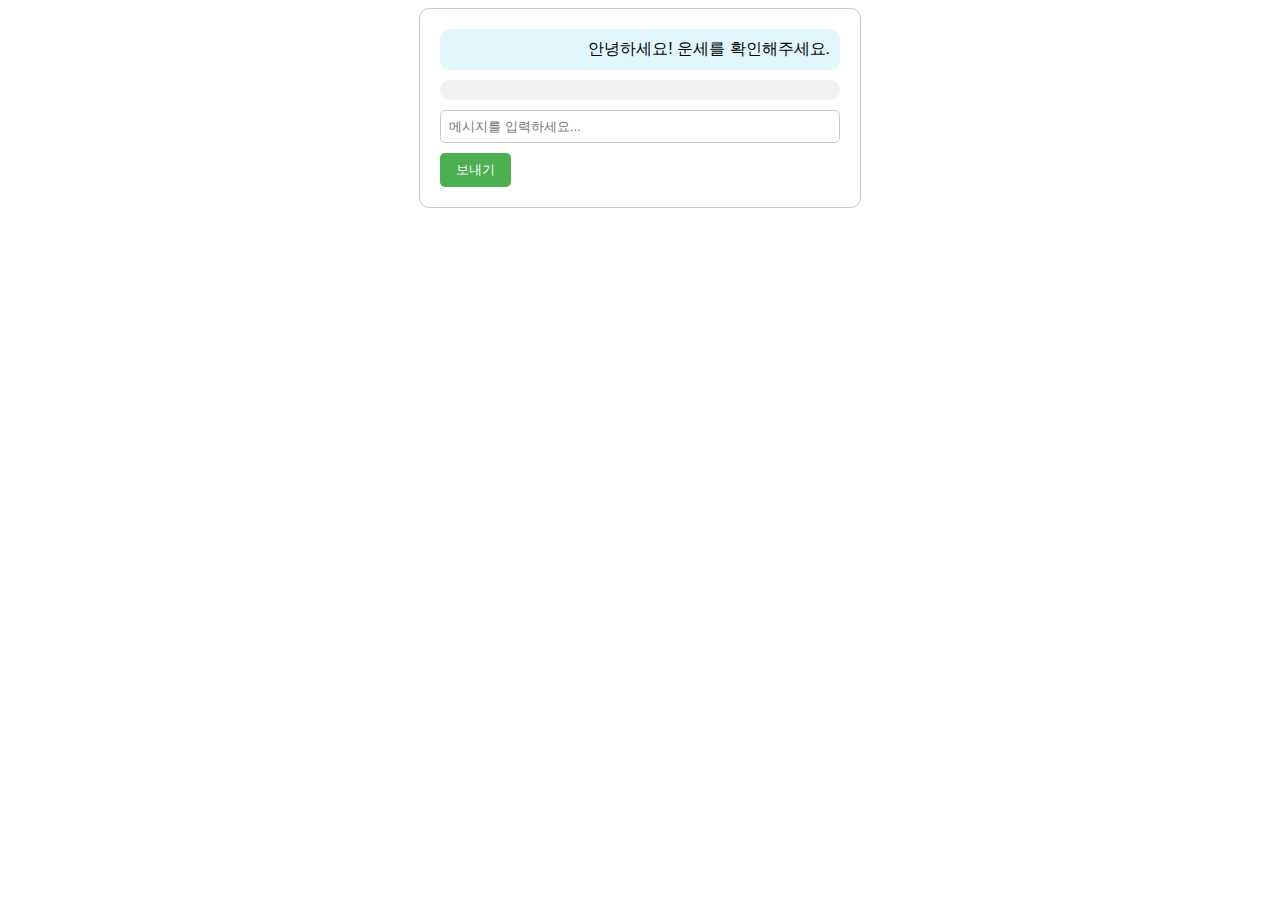
<file: 06 프런트엔드 구현/index.html>
<!DOCTYPE html>
<html lang="ko">

<head>
    <meta charset="UTF-8">
    <meta name="viewport" content="width=device-width, initial-scale=1.0">
    <title>운세 보는 챗도지</title>
    <link rel="stylesheet" href="style.css">
</head>

<body>
    <div class="chat-container">
        <div class="chat-bubble user-bubble">
            안녕하세요! 운세를 확인해주세요.
        </div>
        <div class="chat-bubble bot-bubble" id="fortuneResponse">
            <!-- The fortune response will appear here -->
        </div>
        <input type="text" class="chat-input" id="messageInput" placeholder="메시지를 입력하세요...">
        <button class="send-button" onclick="sendMessage()">보내기</button>
    </div>
    <script src="script.js"></script>
</body>

</html>
</file>
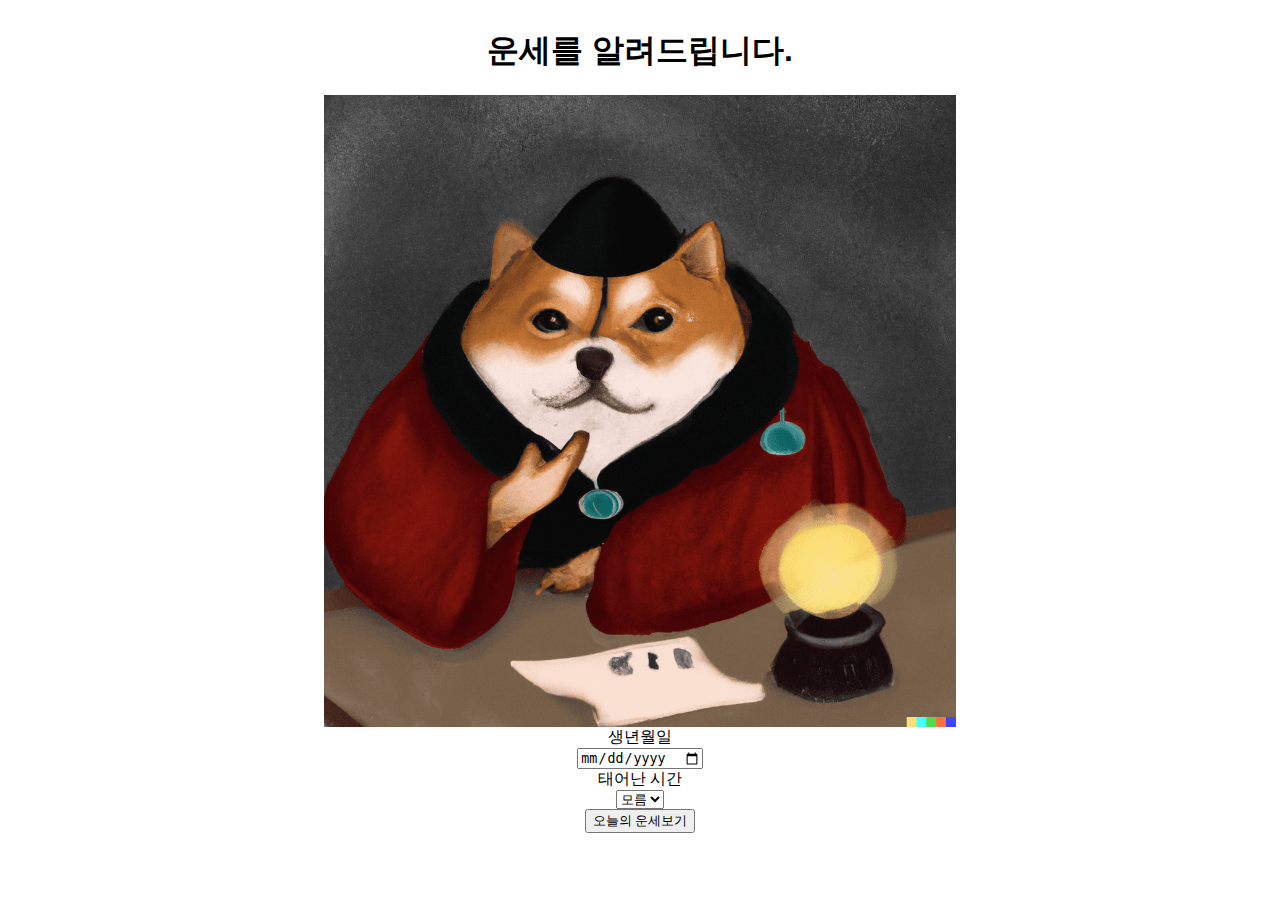
<file: 07 기능 고도화/index.html>
<!DOCTYPE html>
<html lang="ko">
<head>
    <meta charset="UTF-8">
    <meta name="viewport" content="width=device-width, initial-scale=1.0">
    <title>운세 보는 챗도지</title>
    <link rel="stylesheet" href="https://cdnjs.cloudflare.com/ajax/libs/font-awesome/6.4.0/css/all.min.css" integrity="sha512-iecdLmaskl7CVkqkXNQ/ZH/XLlvWZOJyj7Yy7tcenmpD1ypASozpmT/E0iPtmFIB46ZmdtAc9eNBvH0H/ZpiBw==" crossorigin="anonymous" referrerpolicy="no-referrer" />
    <link rel="stylesheet" href="style.css"> 
</head>
<body>
    <div id="intro" class="intro-container">
        <h1>운세를 알려드립니다.</h1>
        <img src="doge.png" alt="chatdoge">
        <label for="date">생년월일</label>
        <input id="date" type="date">
        <label for="hour">태어난 시간</label>
        <select id="hour">
            <option value="">모름</option>
            <option value="00">00</option>
            <option value="01">01</option>
            <option value="02">02</option>
            <option value="03">03</option>
            <option value="04">04</option>
            <option value="05">05</option>
            <option value="06">06</option>
            <option value="07">07</option>
            <option value="08">08</option>
            <option value="09">09</option>
            <option value="10">10</option>
            <option value="11">11</option>
            <option value="12">12</option>
            <option value="13">13</option>
            <option value="14">14</option>
            <option value="15">15</option>
            <option value="16">16</option>
            <option value="17">17</option>
            <option value="18">18</option>
            <option value="19">19</option>
            <option value="20">20</option>
            <option value="21">21</option>
            <option value="22">22</option>
            <option value="23">23</option>
        </select>
        <button onclick="start()">오늘의 운세보기</button>
    </div>
    <div id="chat" class="chat-container" style="display: none;">
        <div class="chat-bubble user-bubble">
            안녕하세요! 운세를 확인해주세요.
        </div>
        <div class="chat-bubble bot-bubble" id="fortuneResponse">
            <!-- The fortune response will appear here -->
        </div>
        <div id="loader" class="loader" style="display: none;">
            <i class="loading-icon fas fa-spinner fa-spin"></i>
        </div>
        <input type="text" class="chat-input" id="messageInput" placeholder="메시지를 입력하세요...">
        <button class="send-button" onclick="sendMessage()">보내기</button>
    </div>
   <script src="script.js"></script>
</body>
</html>
</file>
<file: 06 프런트엔드 구현/style.css>
body {
    font-family: Arial, sans-serif;
}

.chat-container {
    max-width: 400px;
    margin: 0 auto;
    padding: 20px;
    border: 1px solid #ccc;
    border-radius: 10px;
}

.chat-bubble {
    background-color: #f1f1f1;
    padding: 10px;
    margin-bottom: 10px;
    border-radius: 10px;
}

.user-bubble {
    background-color: #e2f7fd;
    text-align: right;
}

.bot-bubble {
    background-color: #f1f1f1;
    text-align: left;
}

.chat-input {
    width: 100%;
    padding: 8px;
    box-sizing: border-box;
    border: 1px solid #ccc;
    border-radius: 5px;
}

.send-button {
    margin-top: 10px;
    padding: 8px 16px;
    background-color: #4CAF50;
    color: white;
    border: none;
    border-radius: 5px;
    cursor: pointer;
}
</file>
<file: 07 기능 고도화/style.css>
body {
    font-family: Arial, sans-serif;
}
.chat-container {
    max-width: 400px;
    margin: 0 auto;
    padding: 20px;
    border: 1px solid #ccc;
    border-radius: 10px;
}
.chat-bubble {
    background-color: #f1f1f1;
    padding: 10px;
    margin-bottom: 10px;
    border-radius: 10px;
}
.user-bubble {
    background-color: #e2f7fd;
    text-align: right;
}
.bot-bubble {
    background-color: #f1f1f1;
    text-align: left;
}
.chat-input {
    width: 100%;
    padding: 8px;
    box-sizing: border-box;
    border: 1px solid #ccc;
    border-radius: 5px;
}
.send-button {
    margin-top: 10px;
    padding: 8px 16px;
    background-color: #4CAF50;
    color: white;
    border: none;
    border-radius: 5px;
    cursor: pointer;
}
.intro-container {
    display: flex;
    flex-direction: column;
    justify-content: center;
    align-items: center;
}
.intro-container img {
    width: 50%;
    min-width: 300px;
}
#loader {
    font-size: 25px;
    text-align: center;
}
</file>
